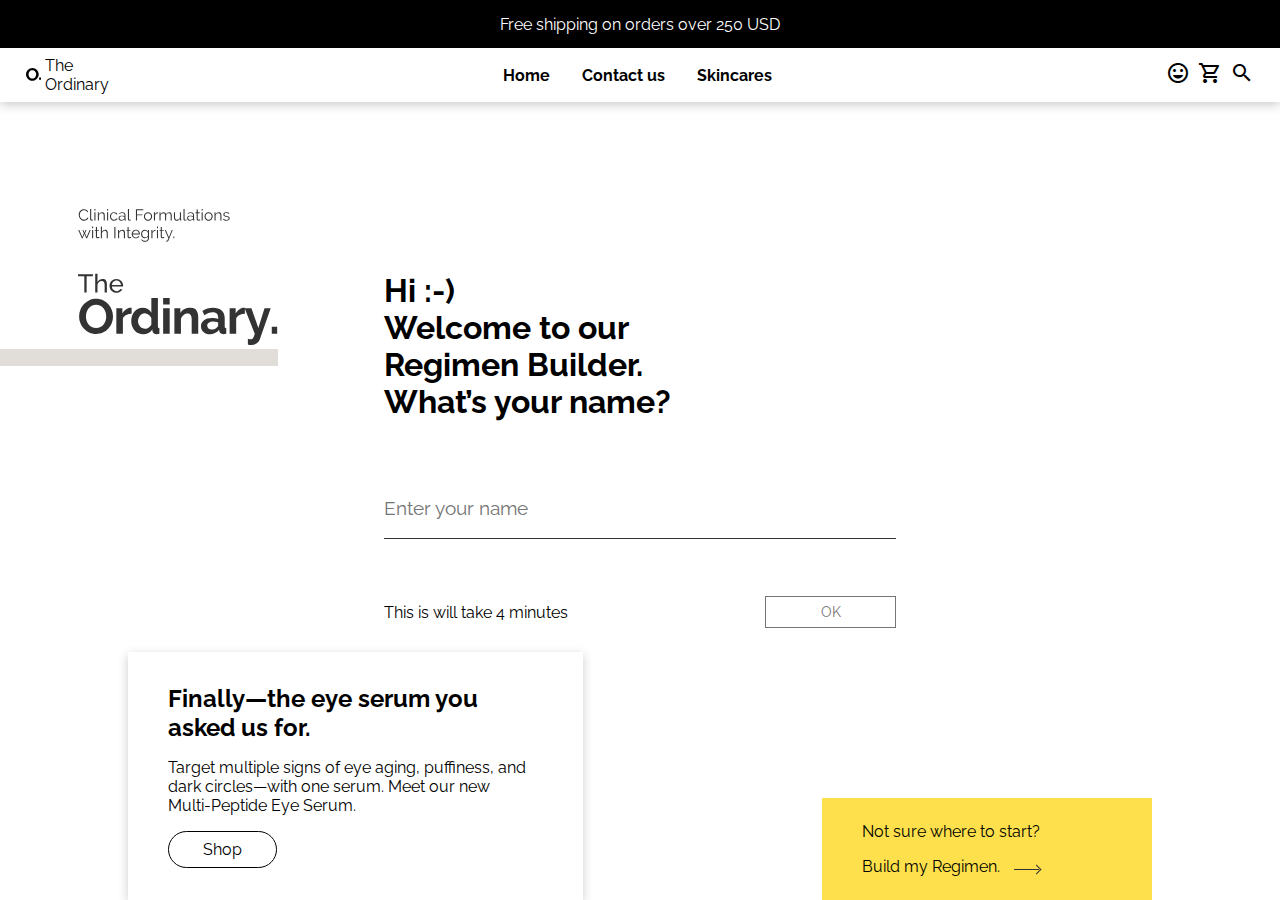
<file: contact.html>
<!DOCTYPE html><html lang="en"><head><meta charset="utf-8"><meta http-equiv="X-UA-Compatible" content="IE=edge"><meta name="viewport" content="width=device-width, initial-scale=1.0"><title>The Ordinary</title><link rel="stylesheet" href="/index.097a5142.css"><link rel="stylesheet" href="/index.38a36f72.css"><link href="https://fonts.googleapis.com/css?family=Material+Icons|Material+Icons+Outlined|Material+Icons+Two+Tone|Material+Icons+Round|Material+Icons+Sharp|Material+Icons+Filled" rel="stylesheet"><script src="/index.151a4e01.js"></script><script src="/index.a7a7847f.js" defer></script><link rel="stylesheet" href="/index.36c071d6.css"></head><body id="contact-page"> <div class="container"> <h1 class="mobile-zone"> Yikes! Mobile version is still under maintenance. Please view this on desktop for the meantime. </h1> <div class="hero-wrapper"> <header> <nav class="navbar"> <div class="navbar__top"> <div class="navbar__mid-carousel"> <div class="slides"> <div class="slide slide-1"> Free shipping on orders over 250 USD </div> <div class="slide slide-2">Carbon neutral shipping on all orders.</div> </div> </div> </div> <div class="navbar__bottom"> <div class="left-logo"> <div class="img"> <svg width="15" height="13" fill="none"><path d="M6.338 12.692c-.953 0-1.816-.18-2.592-.536A6.366 6.366 0 0 1 .46 8.693 6.234 6.234 0 0 1 0 6.345c0-.833.162-1.634.485-2.397A6.592 6.592 0 0 1 1.82 1.921 6.325 6.325 0 0 1 6.39 0c.94 0 1.799.184 2.572.555a6.423 6.423 0 0 1 1.989 1.454c.55.6.977 1.281 1.282 2.044.306.763.458 1.54.458 2.327 0 .835-.16 1.631-.475 2.39a6.433 6.433 0 0 1-1.319 2.009 6.36 6.36 0 0 1-2.015 1.393c-.783.348-1.629.52-2.545.52ZM2.565 6.345c0 .541.085 1.064.257 1.568.172.507.42.952.742 1.34.325.387.72.7 1.19.933.47.236 1.004.352 1.603.352.611 0 1.152-.119 1.622-.361.47-.24.868-.563 1.19-.962.323-.399.568-.85.733-1.349.165-.499.247-1.008.247-1.523 0-.542-.087-1.064-.264-1.569a4.308 4.308 0 0 0-.752-1.339 3.605 3.605 0 0 0-1.19-.926c-.47-.231-1-.343-1.584-.343-.61 0-1.154.12-1.629.361-.475.24-.873.558-1.19.952-.318.395-.558.84-.723 1.34a4.73 4.73 0 0 0-.252 1.526ZM13.105 11.861v-2.48H15v2.48h-1.895Z" fill="#000"/></svg> </div> <div class="logo-text"> <span>The<br>Ordinary</span> </div> </div> <div class="mid-navlinks"> <ul> <li><a href="/index.html">Home</a></li> <li><a href="/contact.html">Contact us</a></li> <li><a href="/skincares.html">Skincares</a></li> </ul> </div> <div class="right-icons"> <div class="smiley"> <span class="material-icons-outlined"> mood </span> </div> <div class="cart"> <span class="material-icons-outlined"> shopping_cart </span> </div> <div class="search"> <span class="material-icons-outlined"> search </span> </div> </div> </div> </nav> </header> <div class="main-hero wrapper"> <div class="side-logo-wrapper"> <div class="side-logo-wrapper__main-content"> <svg class="side-logo-wrapper__logo" width="200" height="136" fill="none"><path d="M14.948 67.338H8.634V83.57h-2.32V67.338H0v-2.062h14.944v2.062h.004ZM28.89 83.57h-2.267v-7.522c0-1.394-.243-2.425-.72-3.107-.483-.678-1.184-1.017-2.115-1.017-.444 0-.893.091-1.336.272a4.942 4.942 0 0 0-1.25.735c-.388.31-.731.678-1.032 1.108-.3.43-.53.902-.682 1.417v8.114H17.22V64.76h2.267v8.243c.534-.978 1.255-1.742 2.162-2.296a5.692 5.692 0 0 1 2.988-.825c.792 0 1.46.147 2.009.439.549.29.988.687 1.312 1.183.33.501.564 1.098.712 1.79.148.692.22 1.437.22 2.229v8.047ZM38.369 83.828c-1.012 0-1.938-.186-2.783-.554a6.48 6.48 0 0 1-2.166-1.508 6.852 6.852 0 0 1-1.404-2.229 7.288 7.288 0 0 1-.5-2.692c0-.945.166-1.837.5-2.677.334-.84.807-1.58 1.418-2.215a6.687 6.687 0 0 1 2.176-1.508c.84-.368 1.77-.554 2.783-.554 1.012 0 1.933.191 2.768.568a6.6 6.6 0 0 1 2.124 1.508 6.692 6.692 0 0 1 1.355 2.191c.315.83.478 1.694.478 2.587 0 .19-.005.363-.015.515a2.65 2.65 0 0 1-.038.363H33.906c.053.668.206 1.28.463 1.828a4.69 4.69 0 0 0 1.007 1.418c.41.396.879.706 1.404.926a4.181 4.181 0 0 0 1.66.334c.411 0 .817-.058 1.213-.167.396-.11.763-.263 1.107-.449.344-.19.644-.42.912-.697.267-.277.468-.582.606-.93l1.957.539c-.225.5-.53.954-.912 1.365-.386.41-.835.768-1.341 1.069-.506.3-1.07.54-1.69.706a6.86 6.86 0 0 1-1.923.263Zm4.615-7.885a4.871 4.871 0 0 0-.477-1.766 4.798 4.798 0 0 0-1.002-1.38 4.5 4.5 0 0 0-3.102-1.208c-.602.001-1.17.106-1.7.321a4.319 4.319 0 0 0-1.403.902c-.406.387-.73.845-.978 1.38a5.125 5.125 0 0 0-.454 1.751h9.116ZM18.027 125.036c-2.549 0-4.854-.496-6.925-1.493a17.003 17.003 0 0 1-5.336-3.967 18.011 18.011 0 0 1-3.451-5.656 17.977 17.977 0 0 1-1.227-6.51c0-2.315.435-4.534 1.298-6.658a18.455 18.455 0 0 1 3.575-5.632 17.01 17.01 0 0 1 5.408-3.89c2.09-.964 4.358-1.446 6.801-1.446 2.516 0 4.806.516 6.878 1.542 2.071 1.026 3.842 2.372 5.312 4.038a18.565 18.565 0 0 1 3.427 5.679 17.86 17.86 0 0 1 1.222 6.463c0 2.319-.425 4.529-1.274 6.634a17.957 17.957 0 0 1-3.528 5.579c-1.498 1.614-3.298 2.907-5.383 3.866-2.086.969-4.353 1.451-6.797 1.451ZM7.942 107.415c0 1.504.23 2.954.683 4.358a11.804 11.804 0 0 0 1.98 3.723 9.824 9.824 0 0 0 3.184 2.596c1.255.654 2.682.978 4.281.978 1.632 0 3.079-.334 4.334-1.002a9.893 9.893 0 0 0 3.183-2.668 11.84 11.84 0 0 0 1.957-3.747c.44-1.384.664-2.797.664-4.233a13.58 13.58 0 0 0-.712-4.358c-.477-1.403-1.145-2.644-2.009-3.718a9.615 9.615 0 0 0-3.183-2.572c-1.256-.64-2.668-.955-4.234-.955-1.632 0-3.083.334-4.358 1.002a9.654 9.654 0 0 0-3.183 2.644 11.821 11.821 0 0 0-1.933 3.719 14.065 14.065 0 0 0-.654 4.233ZM53.614 104.819c-1.99.033-3.771.415-5.337 1.15-1.565.735-2.691 1.838-3.374 3.303v15.516h-6.558V99.134h6.023v5.484c.454-.883.993-1.67 1.614-2.372a12.544 12.544 0 0 1 2.009-1.837 9.371 9.371 0 0 1 2.176-1.198c.736-.277 1.447-.416 2.134-.416h.806c.177 0 .349.015.516.048v5.976h-.01ZM65.412 125.285c-1.766 0-3.394-.344-4.897-1.027a11.447 11.447 0 0 1-3.866-2.839c-1.079-1.208-1.919-2.621-2.52-4.234-.606-1.613-.907-3.35-.907-5.212 0-1.861.286-3.589.86-5.188.567-1.599 1.36-3.002 2.371-4.21a10.98 10.98 0 0 1 3.623-2.84c1.403-.687 2.935-1.026 4.6-1.026 1.89 0 3.6.459 5.117 1.37 1.518.917 2.702 2.105 3.551 3.575v-14.59h6.558v28.197c0 .683.115 1.175.344 1.471.229.291.62.458 1.174.491v5.58c-1.14.229-2.071.343-2.792.343-1.174 0-2.138-.291-2.888-.883-.754-.587-1.174-1.355-1.274-2.3l-.148-1.614c-.95 1.633-2.229 2.864-3.847 3.695-1.608.821-3.298 1.241-5.06 1.241Zm1.713-5.585a6.11 6.11 0 0 0 1.91-.319 6.64 6.64 0 0 0 1.808-.907 7.86 7.86 0 0 0 1.494-1.37c.44-.52.773-1.093 1.003-1.713v-6.119a7.2 7.2 0 0 0-1.103-1.981 8.248 8.248 0 0 0-1.613-1.566 8.607 8.607 0 0 0-1.91-1.054 5.388 5.388 0 0 0-1.98-.392 5.94 5.94 0 0 0-2.716.635 6.458 6.458 0 0 0-2.128 1.737 8.347 8.347 0 0 0-1.37 2.52 8.88 8.88 0 0 0-.487 2.936c0 1.078.176 2.071.54 2.983.357.916.849 1.713 1.465 2.401a6.682 6.682 0 0 0 2.228 1.613c.86.401 1.814.596 2.86.596ZM85.138 95.569v-6.51h6.558v6.51h-6.558Zm0 29.224V99.139h6.558v25.654h-6.558ZM120.238 124.793h-6.558v-14.39c0-2.057-.358-3.556-1.079-4.506-.721-.945-1.713-1.417-2.988-1.417-.654 0-1.322.129-2.009.391a7.526 7.526 0 0 0-1.933 1.103 8.903 8.903 0 0 0-1.642 1.689 6.655 6.655 0 0 0-1.079 2.153v14.982h-6.558V99.144h5.924v4.749c.945-1.633 2.319-2.907 4.109-3.819 1.795-.911 3.818-1.37 6.071-1.37 1.599 0 2.902.292 3.914.884 1.012.591 1.794 1.355 2.348 2.3.558.945.94 2.024 1.15 3.231.215 1.208.32 2.434.32 3.671v16.003h.01ZM131.74 125.285a9.765 9.765 0 0 1-3.474-.611 8.303 8.303 0 0 1-2.793-1.714 7.947 7.947 0 0 1-1.837-2.572c-.439-.979-.664-2.057-.664-3.231 0-1.208.268-2.325.807-3.356a7.688 7.688 0 0 1 2.253-2.62c.964-.716 2.114-1.279 3.451-1.69 1.336-.405 2.806-.61 4.405-.61 1.141 0 2.258.095 3.355.291 1.093.195 2.062.472 2.912.83v-1.47c0-1.694-.482-3.002-1.442-3.918-.964-.912-2.391-1.37-4.286-1.37-1.37 0-2.711.243-4.014.735-1.307.491-2.644 1.207-4.014 2.157l-2.004-4.162c3.298-2.186 6.854-3.279 10.672-3.279 3.689 0 6.553.907 8.591 2.716 2.038 1.809 3.059 4.429 3.059 7.856v7.98c0 .683.12 1.174.363 1.47.248.292.644.459 1.198.492v5.579c-1.107.23-2.071.344-2.887.344-1.241 0-2.196-.277-2.864-.83-.668-.554-1.084-1.289-1.246-2.205l-.148-1.423c-1.145 1.504-2.529 2.644-4.162 3.427-1.623.792-3.369 1.184-5.231 1.184Zm1.862-4.802a8.562 8.562 0 0 0 3.159-.587c.998-.391 1.771-.911 2.325-1.565.72-.554 1.078-1.174 1.078-1.862v-2.935a16.517 16.517 0 0 0-2.544-.711 13.914 13.914 0 0 0-2.644-.267c-1.694 0-3.083.381-4.162 1.15-1.078.768-1.613 1.737-1.613 2.911 0 1.108.425 2.034 1.274 2.764.84.74 1.886 1.102 3.127 1.102ZM166.892 104.819c-1.99.033-3.77.415-5.336 1.15-1.565.735-2.692 1.838-3.374 3.303v15.516h-6.558V99.134h6.023v5.484c.454-.883.993-1.67 1.613-2.372a12.557 12.557 0 0 1 2.01-1.837 9.373 9.373 0 0 1 2.176-1.198c.735-.277 1.446-.416 2.134-.416h.806c.177 0 .349.015.516.048v5.976h-.01Z" fill="#333"/><path d="M169.875 129.786c.554.162 1.093.286 1.613.367.521.081.96.124 1.322.124.425 0 .817-.081 1.175-.243.358-.167.687-.449.978-.859.296-.411.587-.974.883-1.69.296-.721.606-1.613.931-2.692l-10.133-25.654h6.754l6.949 19.975 6.171-19.975h6.167l-10.768 30.742c-.62 1.795-1.68 3.265-3.183 4.405-1.499 1.141-3.361 1.714-5.58 1.714a10.154 10.154 0 0 1-3.279-.539v-5.675ZM193.768 124.793v-7.049h5.389v7.049h-5.389ZM.688 5.86c0-.677.12-1.35.357-2.018a5.64 5.64 0 0 1 1.037-1.798A5.36 5.36 0 0 1 3.762.752C4.424.418 5.18.255 6.024.255c1.002 0 1.86.228 2.572.681a4.147 4.147 0 0 1 1.578 1.776l-.87.54c-.181-.368-.4-.68-.66-.935a3.629 3.629 0 0 0-.83-.616 3.41 3.41 0 0 0-.92-.338 4.298 4.298 0 0 0-.936-.101c-.677 0-1.27.136-1.789.413a4.047 4.047 0 0 0-1.306 1.077c-.351.444-.62.94-.8 1.494a5.421 5.421 0 0 0-.268 1.688c0 .624.11 1.218.326 1.79a5.08 5.08 0 0 0 .887 1.511c.374.44.818.787 1.332 1.047.51.259 1.069.386 1.67.386.317 0 .643-.039.977-.118.334-.08.655-.207.967-.378.312-.176.598-.391.861-.65a3.38 3.38 0 0 0 .664-.941l.919.474c-.18.422-.435.796-.76 1.117-.33.32-.69.593-1.095.817-.4.22-.827.392-1.275.506a5.343 5.343 0 0 1-1.323.176c-.77 0-1.477-.167-2.123-.506A5.487 5.487 0 0 1 2.16 9.842 6.203 6.203 0 0 1 .688 5.86ZM12.126 0h1.077v9.693c0 .307.084.545.255.72.167.176.405.26.712.26.115 0 .255-.018.414-.048.158-.031.307-.075.444-.128l.188.87a3.663 3.663 0 0 1-.738.207c-.29.053-.54.08-.752.08-.496 0-.888-.141-1.173-.423-.286-.281-.427-.672-.427-1.178V0ZM16.386 1.582V0h1.077v1.582h-1.077Zm0 9.979V3.31h1.077v8.25h-1.077ZM26.773 11.561h-1.077V6.954c0-.98-.145-1.697-.435-2.136-.29-.44-.739-.664-1.336-.664-.317 0-.633.057-.95.176a3.153 3.153 0 0 0-.879.492c-.268.211-.51.462-.72.752-.212.29-.366.607-.458.94v5.047H19.84v-8.25h.98v1.867a3.872 3.872 0 0 1 1.45-1.455 3.974 3.974 0 0 1 2.054-.554c.452 0 .84.084 1.156.255.316.167.571.405.76.713.19.307.326.68.413 1.125.084.444.128.936.128 1.472v4.827h-.009ZM29.072 1.582V0h1.077v1.582h-1.077Zm0 9.979V3.31h1.077v8.25h-1.077ZM31.951 7.411c0-.58.102-1.13.3-1.648.202-.519.483-.967.848-1.354.365-.387.8-.69 1.305-.91a4.18 4.18 0 0 1 1.68-.334c.782 0 1.463.176 2.043.532.58.356 1.02.83 1.315 1.433l-1.046.334a2.514 2.514 0 0 0-.976-.989 2.753 2.753 0 0 0-1.385-.356c-.422 0-.818.083-1.178.255-.365.167-.681.4-.95.69-.268.29-.479.637-.632 1.037-.154.4-.23.84-.23 1.315 0 .466.08.9.238 1.314.158.413.374.77.65 1.068.273.3.594.541.96.712.364.172.75.26 1.164.26a3.027 3.027 0 0 0 1.503-.418c.22-.132.414-.281.572-.453.158-.167.268-.347.334-.54l1.06.316a2.75 2.75 0 0 1-.506.818c-.22.246-.484.466-.783.65a3.84 3.84 0 0 1-.998.427c-.364.1-.742.15-1.134.15a4.054 4.054 0 0 1-1.661-.34 4.01 4.01 0 0 1-1.315-.936c-.369-.4-.659-.852-.861-1.371a4.335 4.335 0 0 1-.317-1.662ZM43.293 11.72c-.392 0-.752-.067-1.086-.199a2.68 2.68 0 0 1-.87-.545 2.565 2.565 0 0 1-.58-.817 2.484 2.484 0 0 1-.207-1.007c0-.36.083-.69.255-.998.167-.307.404-.571.712-.791.307-.22.672-.396 1.094-.514.422-.123.888-.18 1.394-.18.422 0 .848.035 1.283.11.431.074.818.18 1.156.316v-.743c0-.73-.206-1.306-.62-1.736-.413-.427-.98-.642-1.71-.642a3.56 3.56 0 0 0-1.296.255 6.153 6.153 0 0 0-1.345.73l-.378-.713c1.068-.716 2.1-1.077 3.103-1.077 1.033 0 1.846.29 2.44.87.589.581.888 1.385.888 2.41v3.723c0 .294.132.444.395.444v.95a2.7 2.7 0 0 1-.413.048c-.272 0-.488-.07-.642-.207-.153-.136-.237-.325-.246-.571l-.03-.65a3.712 3.712 0 0 1-1.434 1.138 4.417 4.417 0 0 1-1.863.395Zm.255-.823c.558 0 1.072-.105 1.542-.316.47-.211.827-.493 1.069-.84.096-.097.167-.198.215-.308a.772.772 0 0 0 .07-.307V7.78a6.772 6.772 0 0 0-1.116-.317 6.184 6.184 0 0 0-1.178-.11c-.76 0-1.376.158-1.855.475-.475.316-.712.734-.712 1.253 0 .255.048.492.15.712.1.22.236.413.412.58.176.163.383.295.624.387.247.088.502.136.779.136ZM49.9 0h1.076v9.693c0 .307.084.545.255.72.167.176.405.26.712.26.115 0 .255-.018.414-.048a2.62 2.62 0 0 0 .444-.128l.188.87a3.663 3.663 0 0 1-.738.207c-.29.053-.54.08-.752.08-.496 0-.888-.141-1.173-.423-.286-.281-.427-.672-.427-1.178V0ZM57.926 11.56V.317h7.38v.98h-6.272V5.43h5.288v.918h-5.288v5.214h-1.108ZM70.014 11.72a3.962 3.962 0 0 1-1.648-.34 4.076 4.076 0 0 1-1.292-.927 4.22 4.22 0 0 1-.849-1.362 4.436 4.436 0 0 1-.298-1.631c0-.58.1-1.13.307-1.649.207-.518.493-.971.857-1.362a4.17 4.17 0 0 1 1.293-.937 3.795 3.795 0 0 1 1.63-.347 3.85 3.85 0 0 1 1.64.347c.501.233.937.545 1.297.937.365.39.65.844.857 1.362.207.519.308 1.068.308 1.649 0 .571-.101 1.112-.3 1.63a4.219 4.219 0 0 1-.847 1.363 4.044 4.044 0 0 1-1.297.928 4.033 4.033 0 0 1-1.657.338Zm-2.993-4.243c0 .466.08.897.237 1.293.159.395.374.743.642 1.046.268.299.585.536.95.703a2.764 2.764 0 0 0 2.33-.004c.364-.172.685-.413.958-.712.272-.3.492-.65.65-1.055.159-.4.238-.835.238-1.297 0-.453-.08-.884-.238-1.292a3.277 3.277 0 0 0-.65-1.06 3.048 3.048 0 0 0-.959-.712 2.702 2.702 0 0 0-1.165-.26 2.65 2.65 0 0 0-1.156.26c-.36.176-.677.413-.949.721a3.55 3.55 0 0 0-.65 1.068 3.51 3.51 0 0 0-.238 1.301ZM80.037 4.26c-.73.022-1.363.22-1.899.602a3.034 3.034 0 0 0-1.139 1.57v5.129h-1.076v-8.25h1.015v1.977c.308-.633.716-1.13 1.235-1.49.519-.36 1.073-.54 1.662-.54.083 0 .154.004.206.017v.985h-.004ZM93.752 11.561h-1.077V6.954c0-.962-.154-1.666-.457-2.123-.308-.453-.76-.681-1.363-.681-.316 0-.615.057-.897.176-.281.114-.54.28-.778.492a3.267 3.267 0 0 0-.624.752 3.67 3.67 0 0 0-.413.958v5.033h-1.077V6.954c0-.98-.15-1.697-.444-2.136-.295-.444-.752-.664-1.363-.664a2.41 2.41 0 0 0-1.661.65c-.484.431-.836 1.003-1.047 1.71v5.047h-1.076v-8.25h.98v1.867c.338-.633.782-1.125 1.332-1.481a3.312 3.312 0 0 1 1.82-.532c.694 0 1.252.193 1.67.585.418.39.672.9.77 1.538.768-1.415 1.832-2.123 3.182-2.123.466 0 .857.084 1.178.255.32.171.58.409.778.72.193.313.338.687.426 1.126.088.44.136.928.136 1.464v4.831h.005ZM98.618 11.72c-.897 0-1.565-.3-2.004-.898-.44-.597-.66-1.485-.66-2.668V3.31h1.077v4.655c0 1.868.638 2.805 1.917 2.805.316 0 .628-.053.936-.159.308-.105.589-.259.848-.457.26-.202.493-.44.699-.712.207-.272.374-.584.497-.936V3.31h1.077v6.857c0 .295.128.444.378.444v.95c-.127.022-.228.03-.308.03h-.167a.866.866 0 0 1-.619-.267c-.159-.167-.238-.396-.238-.682v-.95a3.823 3.823 0 0 1-1.464 1.495 3.872 3.872 0 0 1-1.969.532ZM105.489 0h1.077v9.693c0 .307.083.545.255.72.167.176.404.26.712.26.114 0 .255-.018.413-.048.158-.031.308-.075.444-.128l.189.87a3.668 3.668 0 0 1-.739.207c-.29.053-.54.08-.751.08-.497 0-.888-.141-1.174-.423-.286-.281-.426-.672-.426-1.178V0ZM111.823 11.72c-.391 0-.752-.067-1.086-.199a2.678 2.678 0 0 1-.87-.545 2.473 2.473 0 0 1-.787-1.824c0-.36.083-.69.255-.998.167-.307.404-.571.712-.791.308-.22.673-.396 1.095-.514.422-.123.887-.18 1.393-.18.422 0 .848.035 1.284.11.43.074.817.18 1.156.316v-.743c0-.73-.207-1.306-.62-1.736-.413-.427-.98-.642-1.71-.642-.422 0-.857.083-1.297.255a6.157 6.157 0 0 0-1.345.73l-.378-.713c1.068-.716 2.101-1.077 3.103-1.077 1.033 0 1.847.29 2.44.87.589.581.888 1.385.888 2.41v3.723c0 .294.132.444.396.444v.95c-.181.03-.317.048-.414.048-.272 0-.487-.07-.641-.207-.154-.136-.238-.325-.247-.571l-.03-.65a3.71 3.71 0 0 1-1.433 1.138 4.418 4.418 0 0 1-1.864.395Zm.255-.823a3.73 3.73 0 0 0 1.543-.316c.47-.211.826-.493 1.068-.84a.992.992 0 0 0 .215-.308.764.764 0 0 0 .071-.307V7.78a6.79 6.79 0 0 0-1.117-.317 6.185 6.185 0 0 0-1.178-.11c-.76 0-1.376.158-1.855.475-.475.316-.712.734-.712 1.253 0 .255.048.492.149.712.101.22.238.413.414.58.175.163.382.295.624.387.246.088.505.136.778.136ZM122.276 11.165a5.1 5.1 0 0 1-1.239.427 2.988 2.988 0 0 1-.633.061c-.233 0-.453-.03-.664-.097a1.593 1.593 0 0 1-.554-.294 1.4 1.4 0 0 1-.378-.501 1.578 1.578 0 0 1-.141-.695V4.167h-1.138V3.31h1.138V.523h1.077V3.31h1.899v.857h-1.899v5.605c.022.307.128.532.326.672.193.14.422.216.672.216.308 0 .576-.049.809-.15a3.51 3.51 0 0 0 .444-.215l.281.87ZM123.626 1.582V0h1.077v1.582h-1.077Zm0 9.979V3.31h1.077v8.25h-1.077ZM130.593 11.72a3.958 3.958 0 0 1-1.648-.34 4.076 4.076 0 0 1-1.293-.927 4.213 4.213 0 0 1-.848-1.362 4.44 4.44 0 0 1-.299-1.631 4.404 4.404 0 0 1 1.165-3.011 4.166 4.166 0 0 1 1.292-.937 3.797 3.797 0 0 1 1.631-.347 3.85 3.85 0 0 1 1.64.347c.501.233.932.545 1.296.937.365.39.651.844.858 1.362.206.519.307 1.068.307 1.649 0 .571-.101 1.112-.299 1.63a4.213 4.213 0 0 1-.848 1.363 4.022 4.022 0 0 1-1.301.928 3.998 3.998 0 0 1-1.653.338Zm-2.994-4.243a3.453 3.453 0 0 0 .88 2.339c.268.299.584.536.949.703a2.766 2.766 0 0 0 2.33-.004c.365-.176.681-.413.958-.712.273-.3.492-.65.651-1.055.158-.4.237-.835.237-1.297 0-.453-.079-.884-.237-1.292a3.337 3.337 0 0 0-.651-1.06 3.04 3.04 0 0 0-.958-.712 2.642 2.642 0 0 0-1.165-.26c-.413 0-.796.089-1.156.26a3.025 3.025 0 0 0-.95.721 3.557 3.557 0 0 0-.65 1.068c-.158.4-.238.835-.238 1.301ZM143.438 11.561h-1.077V6.954c0-.98-.145-1.697-.436-2.136-.29-.444-.738-.664-1.336-.664-.316 0-.633.057-.949.176a3.163 3.163 0 0 0-.88.492 3.783 3.783 0 0 0-.72.752c-.211.29-.365.607-.458.94v5.047h-1.077v-8.25h.981v1.867a3.871 3.871 0 0 1 1.45-1.455 3.975 3.975 0 0 1 2.053-.554c.453 0 .84.084 1.156.255.317.172.572.405.761.713.189.307.325.68.413 1.125.083.444.127.936.127 1.472v4.827h-.008ZM148.475 11.72c-.646 0-1.27-.106-1.886-.317a4.554 4.554 0 0 1-1.582-.919l.492-.73c.466.378.937.664 1.416.857.479.19.993.286 1.543.286.663 0 1.195-.136 1.591-.404.396-.268.593-.65.593-1.147 0-.233-.052-.427-.158-.576a1.37 1.37 0 0 0-.466-.405 3.684 3.684 0 0 0-.778-.307c-.312-.088-.673-.18-1.086-.277a15.883 15.883 0 0 1-1.235-.348 3.587 3.587 0 0 1-.861-.395 1.42 1.42 0 0 1-.506-.545c-.11-.216-.167-.488-.167-.818 0-.413.083-.778.246-1.095.163-.316.387-.575.664-.782.281-.207.606-.36.98-.466a4.394 4.394 0 0 1 1.196-.158c.633 0 1.209.1 1.727.308.519.206.932.479 1.253.817l-.523.633a2.903 2.903 0 0 0-1.116-.712 4.022 4.022 0 0 0-1.372-.237c-.286 0-.549.03-.791.088-.242.057-.457.149-.642.277a1.344 1.344 0 0 0-.593 1.173c0 .22.035.4.109.54a.953.953 0 0 0 .365.357c.167.101.383.189.642.268.259.08.572.163.941.246.527.128.993.255 1.393.378.4.128.734.273 1.007.444.268.167.47.374.611.616.136.241.207.54.207.888 0 .76-.291 1.362-.871 1.806-.58.444-1.363.655-2.343.655ZM11.603 20.906h1.06l-3.548 8.251h-.888l-1.776-4.211-1.758 4.211h-.888l-3.547-8.25h1.046l3.011 7.142 1.57-3.771-1.412-3.359h.901l1.077 2.69 1.077-2.69h.92l-1.412 3.359 1.57 3.771 2.997-7.143ZM14.087 19.183v-1.582h1.077v1.582h-1.077Zm0 9.979v-8.256h1.077v8.251h-1.077v.005ZM21.503 28.766a5.179 5.179 0 0 1-.7.286 4.36 4.36 0 0 1-.54.14 2.971 2.971 0 0 1-.633.062c-.233 0-.453-.03-.664-.097a1.597 1.597 0 0 1-.554-.294 1.4 1.4 0 0 1-.378-.501 1.582 1.582 0 0 1-.14-.695v-5.903h-1.139v-.857h1.139V18.12h1.077v2.787h1.899v.857h-1.9v5.604c.023.308.128.532.326.673.193.14.422.215.672.215.308 0 .576-.048.81-.15.232-.1.377-.17.443-.215l.282.875ZM29.784 29.162h-1.077v-4.611c0-.94-.162-1.64-.483-2.106-.321-.466-.796-.699-1.416-.699-.307 0-.61.062-.91.18a3.46 3.46 0 0 0-.848.497 3.474 3.474 0 0 0-.69.743 3.25 3.25 0 0 0-.435.936v5.051h-1.077v-11.56h1.077v5.177a3.732 3.732 0 0 1 1.362-1.472c.58-.36 1.21-.54 1.886-.54.475 0 .875.087 1.205.259.325.175.597.417.808.73.211.311.365.685.458 1.125.096.44.14.923.14 1.45v4.84ZM36.343 29.161V17.913h1.107v11.244h-1.107v.004ZM46.985 29.162h-1.077v-4.611c0-.98-.145-1.697-.435-2.136-.29-.44-.739-.664-1.336-.664-.317 0-.633.057-.95.176a3.153 3.153 0 0 0-.879.492c-.268.21-.51.462-.721.752-.211.29-.365.606-.457.94v5.051h-1.077v-8.255h.98v1.868a3.871 3.871 0 0 1 1.45-1.455 3.973 3.973 0 0 1 2.054-.554c.452 0 .84.084 1.156.255.316.167.571.404.76.712.19.308.325.681.413 1.125.084.444.128.937.128 1.473v4.831h-.009ZM53.161 28.766a5.142 5.142 0 0 1-.699.286 4.35 4.35 0 0 1-.54.14 2.971 2.971 0 0 1-.633.062c-.233 0-.453-.03-.664-.097a1.598 1.598 0 0 1-.554-.294 1.401 1.401 0 0 1-.378-.501 1.582 1.582 0 0 1-.14-.695v-5.903h-1.14v-.857h1.14V18.12h1.076v2.787h1.9v.857h-1.9v5.604c.022.308.128.532.325.673.194.14.422.215.673.215.308 0 .576-.048.809-.15.233-.1.378-.17.444-.215l.281.875ZM57.865 29.32a4.033 4.033 0 0 1-1.658-.339 4.022 4.022 0 0 1-1.305-.936c-.37-.4-.66-.853-.862-1.371a4.448 4.448 0 0 1-.307-1.662c0-.58.1-1.125.307-1.64a4.19 4.19 0 0 1 .858-1.345c.364-.387.8-.69 1.305-.919a3.951 3.951 0 0 1 1.648-.338c.603 0 1.152.114 1.658.338.5.23.932.537 1.292.928a4.338 4.338 0 0 1 1.139 2.958v.255c0 .084-.005.141-.018.176h-7.064a3.5 3.5 0 0 0 .308 1.227c.176.373.4.698.672.976.273.272.59.487.94.641.352.154.73.229 1.135.229.264 0 .528-.035.791-.11.264-.075.506-.176.73-.299a2.8 2.8 0 0 0 .602-.466c.18-.185.317-.387.413-.611l.937.255a2.708 2.708 0 0 1-.541.83 3.805 3.805 0 0 1-1.824 1.078 4.76 4.76 0 0 1-1.156.145Zm3.041-4.721a3.379 3.379 0 0 0-.307-1.213 3.33 3.33 0 0 0-.664-.941 2.952 2.952 0 0 0-.936-.62c-.356-.15-.73-.22-1.134-.22a2.923 2.923 0 0 0-2.08.84 3.04 3.04 0 0 0-.65.95c-.163.369-.26.769-.295 1.204h6.066ZM66.907 29.272c-.572 0-1.09-.119-1.56-.356a3.99 3.99 0 0 1-1.218-.94 4.317 4.317 0 0 1-.8-1.346 4.448 4.448 0 0 1-.286-1.57c0-.57.092-1.116.277-1.639.184-.523.444-.98.782-1.371a3.843 3.843 0 0 1 1.213-.937c.47-.233.99-.347 1.561-.347.708 0 1.319.176 1.837.532.52.356.963.8 1.332 1.336v-1.727h.968v8.282c0 .57-.11 1.072-.326 1.512a3.2 3.2 0 0 1-.87 1.099 3.67 3.67 0 0 1-1.284.663c-.492.15-1.01.22-1.56.22-.95 0-1.715-.167-2.295-.505a4.064 4.064 0 0 1-1.41-1.363l.663-.523c.325.527.76.914 1.297 1.165.536.25 1.12.373 1.74.373.4 0 .783-.057 1.139-.167.36-.11.672-.272.94-.492.269-.215.484-.492.642-.822.159-.334.238-.721.238-1.165v-1.622a3.48 3.48 0 0 1-1.297 1.253 3.5 3.5 0 0 1-1.723.457Zm.303-.906c.317 0 .629-.057.936-.175a3.07 3.07 0 0 0 .831-.466c.246-.194.457-.414.624-.66.168-.242.282-.492.335-.743v-2.55a3.08 3.08 0 0 0-.475-.821 3.289 3.289 0 0 0-1.5-1.077 2.562 2.562 0 0 0-.878-.158c-.466 0-.88.096-1.244.294a2.965 2.965 0 0 0-.928.77 3.3 3.3 0 0 0-.576 1.076c-.132.4-.198.81-.198 1.218a3.41 3.41 0 0 0 .897 2.321c.281.299.607.54.976.712.37.172.765.26 1.2.26ZM77.505 21.86c-.73.022-1.363.22-1.899.602a3.034 3.034 0 0 0-1.138 1.57v5.13H73.39v-8.256h1.016v1.978c.308-.633.716-1.13 1.235-1.49.519-.36 1.073-.54 1.662-.54.083 0 .154.004.206.017v.99h-.004ZM78.947 19.183v-1.582h1.077v1.582h-1.077Zm0 9.979v-8.256h1.077v8.251h-1.077v.005ZM86.358 28.766a5.142 5.142 0 0 1-.699.286 4.35 4.35 0 0 1-.54.14 2.971 2.971 0 0 1-.633.062c-.234 0-.453-.03-.664-.097a1.598 1.598 0 0 1-.554-.294 1.401 1.401 0 0 1-.378-.501 1.582 1.582 0 0 1-.14-.695v-5.903h-1.14v-.857h1.14V18.12h1.076v2.787h1.9v.857h-1.9v5.604c.022.308.128.532.325.673.194.14.422.215.673.215.308 0 .576-.048.809-.15.233-.1.378-.17.444-.215l.281.875ZM88.178 31.694c.084.008.167.017.246.021.08.005.154.01.229.01.189 0 .338-.027.453-.08.11-.053.22-.167.325-.347.105-.18.224-.44.356-.778.132-.339.32-.791.563-1.363l-3.596-8.25h1.108l3.055 7.252 2.835-7.253h1.029L90.502 31.55a1.925 1.925 0 0 1-.576.8c-.268.228-.637.338-1.098.338-.106 0-.207-.004-.3-.009a3.11 3.11 0 0 1-.347-.04v-.944h-.004ZM95.37 29.162V27.61h.936v1.552h-.936Z" fill="#333"/></svg> </div> </div> <div class="side-finally-wrapper"> <div class="side-finally-wrapper__main-content"> <div class="side-finally-wrapper__header"> <h2 class="side-finally-wrapper__big"> Finally—the eye serum you asked us for. </h2> </div> <div class="side-finally-wrapper__small"> <p> Target multiple signs of eye aging, puffiness, and dark circles—with one serum. Meet our new<br>Multi-Peptide Eye Serum. </p> </div> <div class="side-finally-wrapper__ctaLink"> <a href="/contact.html" class="btn-rounded-primary">Shop</a> </div> </div> </div> <div class="regimen-wrapper"> <div class="regimen-wrapper__main-content"> <div class="regimen-wrapper__top">Not sure where to start?</div> <div class="regimen-wrapper__ctaLink"> <a href="/contact.html" class="regimen-wrapper__arrow-link"> Build my Regimen. </a> </div> </div> </div> <div class="regimen-builder-wrapper"> <div class="regimen-builder-wrapper__header"> <h2> Hi :-) <br> Welcome to our Regimen Builder. What’s your name? </h2> </div> <div class="regimen-builder-wrapper__form-wrapper"> <input type="text" class="regimen-builder-wrapper__inputName" placeholder="Enter your name"> <div class="regimen-builder-wrapper__form-footer"> <p>This is will take 4 minutes</p> <button class="regimen-builder-wrapper__submit">OK</button> </div> </div> </div> </div> </div> </div> <script type="module" src="/index.629aefbb.js"></script> </body></html>
</file>
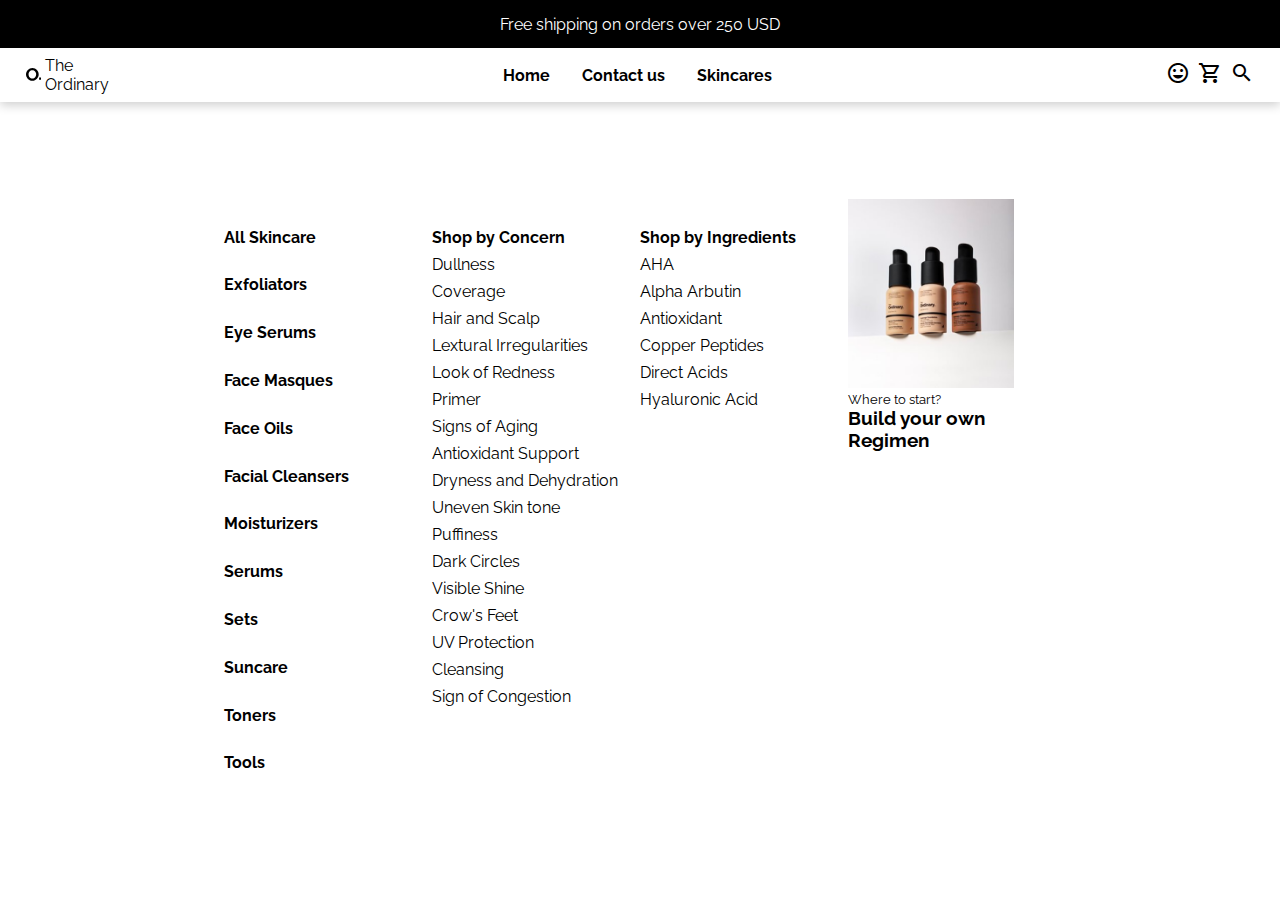
<file: skincares.html>
<!DOCTYPE html><html lang="en"><head><meta charset="utf-8"><meta http-equiv="X-UA-Compatible" content="IE=edge"><meta name="viewport" content="width=device-width, initial-scale=1.0"><title>The Ordinary</title><link rel="stylesheet" href="/index.097a5142.css"><link rel="stylesheet" href="/index.38a36f72.css"><link href="https://fonts.googleapis.com/css?family=Material+Icons|Material+Icons+Outlined|Material+Icons+Two+Tone|Material+Icons+Round|Material+Icons+Sharp|Material+Icons+Filled" rel="stylesheet"><script src="/skincares.1d71ddd2.js" defer></script><script src="/index.151a4e01.js"></script><script src="/index.a7a7847f.js" defer></script><link rel="stylesheet" href="/index.36c071d6.css"></head><body id="skincare-page"> <div class="container"> <h1 class="mobile-zone"> Yikes! Mobile version is still under maintenance. Please view this on desktop for the meantime. </h1> <div class="hero-wrapper"> <header> <nav class="navbar"> <div class="navbar__top"> <div class="navbar__mid-carousel"> <div class="slides"> <div class="slide slide-1"> Free shipping on orders over 250 USD </div> <div class="slide slide-2">Carbon neutral shipping on all orders.</div> </div> </div> </div> <div class="navbar__bottom"> <div class="left-logo"> <div class="img"> <svg width="15" height="13" fill="none"><path d="M6.338 12.692c-.953 0-1.816-.18-2.592-.536A6.366 6.366 0 0 1 .46 8.693 6.234 6.234 0 0 1 0 6.345c0-.833.162-1.634.485-2.397A6.592 6.592 0 0 1 1.82 1.921 6.325 6.325 0 0 1 6.39 0c.94 0 1.799.184 2.572.555a6.423 6.423 0 0 1 1.989 1.454c.55.6.977 1.281 1.282 2.044.306.763.458 1.54.458 2.327 0 .835-.16 1.631-.475 2.39a6.433 6.433 0 0 1-1.319 2.009 6.36 6.36 0 0 1-2.015 1.393c-.783.348-1.629.52-2.545.52ZM2.565 6.345c0 .541.085 1.064.257 1.568.172.507.42.952.742 1.34.325.387.72.7 1.19.933.47.236 1.004.352 1.603.352.611 0 1.152-.119 1.622-.361.47-.24.868-.563 1.19-.962.323-.399.568-.85.733-1.349.165-.499.247-1.008.247-1.523 0-.542-.087-1.064-.264-1.569a4.308 4.308 0 0 0-.752-1.339 3.605 3.605 0 0 0-1.19-.926c-.47-.231-1-.343-1.584-.343-.61 0-1.154.12-1.629.361-.475.24-.873.558-1.19.952-.318.395-.558.84-.723 1.34a4.73 4.73 0 0 0-.252 1.526ZM13.105 11.861v-2.48H15v2.48h-1.895Z" fill="#000"/></svg> </div> <div class="logo-text"> <span>The<br>Ordinary</span> </div> </div> <div class="mid-navlinks"> <ul> <li><a href="/index.html">Home</a></li> <li><a href="/contact.html">Contact us</a></li> <li><a href="/skincares.html">Skincares</a></li> </ul> </div> <div class="right-icons"> <div class="smiley"> <span class="material-icons-outlined"> mood </span> </div> <div class="cart"> <span class="material-icons-outlined"> shopping_cart </span> </div> <div class="search"> <span class="material-icons-outlined"> search </span> </div> </div> </div> </nav> </header> <div id="skincare-hero-wrapper" class="main-hero wrapper"> <div class="skincares-flex-container"> <div class="flex-item flex-item-texts skincares-flex-container__flex-item-1"> <p class="bold-text skincares-flex-container__bold">All Skincare</p> <p class="bold-text skincares-flex-container__bold">Exfoliators</p> <p class="bold-text skincares-flex-container__bold">Eye Serums</p> <p class="bold-text skincares-flex-container__bold">Face Masques</p> <p class="bold-text skincares-flex-container__bold">Face Oils</p> <p class="bold-text skincares-flex-container__bold">Facial Cleansers</p> <p class="bold-text skincares-flex-container__bold">Moisturizers</p> <p class="bold-text skincares-flex-container__bold">Serums</p> <p class="bold-text skincares-flex-container__bold">Sets</p> <p class="bold-text skincares-flex-container__bold">Suncare</p> <p class="bold-text skincares-flex-container__bold">Toners</p> <p class="bold-text skincares-flex-container__bold">Tools</p> </div> <div class="flex-item flex-item-texts skincares-flex-container__flex-item-2"> <p class="bold-text skincares-flex-container__bold">Shop by Concern</p> <p class="skincares-flex-container__thin thin-text">Dullness</p> <p class="skincares-flex-container__thin thin-text">Coverage</p> <p class="skincares-flex-container__thin thin-text">Hair and Scalp</p> <p class="skincares-flex-container__thin thin-text">Lextural Irregularities</p> <p class="skincares-flex-container__thin thin-text">Look of Redness</p> <p class="skincares-flex-container__thin thin-text">Primer</p> <p class="skincares-flex-container__thin thin-text">Signs of Aging</p> <p class="skincares-flex-container__thin thin-text">Antioxidant Support</p> <p class="skincares-flex-container__thin thin-text">Dryness and Dehydration</p> <p class="skincares-flex-container__thin thin-text">Uneven Skin tone</p> <p class="skincares-flex-container__thin thin-text">Puffiness</p> <p class="skincares-flex-container__thin thin-text">Dark Circles</p> <p class="skincares-flex-container__thin thin-text">Visible Shine</p> <p class="skincares-flex-container__thin thin-text">Crow's Feet</p> <p class="skincares-flex-container__thin thin-text">UV Protection</p> <p class="skincares-flex-container__thin thin-text">Cleansing</p> <p class="skincares-flex-container__thin thin-text">Sign of Congestion</p> </div> <div class="flex-item flex-item-texts skincares-flex-container__flex-item-3"> <p class="bold-text skincares-flex-container__bold">Shop by Ingredients</p> <p class="skincares-flex-container__thin thin-text">AHA</p> <p class="skincares-flex-container__thin thin-text">Alpha Arbutin</p> <p class="skincares-flex-container__thin thin-text">Antioxidant</p> <p class="skincares-flex-container__thin thin-text">Copper Peptides</p> <p class="skincares-flex-container__thin thin-text">Direct Acids</p> <p class="skincares-flex-container__thin thin-text">Hyaluronic Acid</p> </div> <div class="flex-item flex-item-img skincares-flex-container__flex-item-4"> <div class="img-wrapper skincares-flex-container__img-wrapper"> <img src="/flex-img.6350f6d3.jpg" class="img"> </div> <div class="skincares-flex-container__text-contents"> <p class="title-small">Where to start?</p> <p></p><div class="bold-text desc-big">Build your own<br>Regimen</div><p></p> </div> </div> </div>    </div> </div> </div> <script src="https://cdnjs.cloudflare.com/ajax/libs/gsap/3.11.4/gsap.min.js"></script> <script type="module" src="/index.629aefbb.js"></script> </body></html>
</file>
<file: index.38a36f72.css>
@import "https://fonts.googleapis.com/css2?family=Poppins:wght@300;400;500;700;800&family=Raleway:wght@400;500;600;700&display=swap";.navbar{width:100%;z-index:2;position:fixed;top:0;left:0;box-shadow:0 3px 10px #0003}.navbar__top{width:100%;height:3rem;background-color:#000;place-items:center;display:grid}.navbar__mid-carousel{height:75%;width:50%;color:#fff;margin-inline:auto;overflow:hidden}.navbar__mid-carousel>.slides{width:100%;height:100%}.navbar__mid-carousel>.slides>.slide{min-width:100%;min-height:100%;place-content:center;animation:3s ease-out infinite alternate animateCarousel;display:grid}.navbar__bottom{width:100%;background-color:#fff;justify-content:space-between;align-items:center;padding:.5rem 2vw;display:flex}.navbar__bottom .left-logo{align-items:center;gap:.3rem;display:flex}.navbar__bottom .left-logo .svg{width:15px;height:13px;object-fit:cover;display:block}.navbar__bottom .left-logo .logo-text>span{display:block}.navbar__bottom .mid-navlinks{height:100%}.navbar__bottom .mid-navlinks ul{justify-content:center;align-items:center;gap:1rem;list-style-type:none;display:flex}.navbar__bottom .mid-navlinks ul>li{display:block}.navbar__bottom .mid-navlinks ul>li>a{color:#000;padding:.5em;font-weight:700;text-decoration:none;display:block}.navbar__bottom .right-icons{align-items:center;gap:.5rem;display:flex}.navbar__bottom .right-icons>*{height:28px}:is(.smiley,.cart,.search)>span{width:100%;height:100%;display:block}@keyframes animateCarousel{0%{transform:translateY(0%)}to{transform:translateY(-100%)}}.hero-wrapper:not(#contact-page .hero-wrapper):not(#skincare-page .hero-wrapper){width:100%;background-image:url(hero-bg-2.9c1dd9f9.jpg);background-position:50%;background-repeat:no-repeat;background-size:cover}#contact-page .hero-wrapper{width:100%}#skincare-page .hero-wrapper{width:100%;height:calc(100vmin - var(--hero-height));position:relative}#skincare-hero-wrapper{height:100%;width:85%}#skincare-page .hero-wrapper{place-items:center;display:grid}.wrapper{width:100%;padding:0 var(--padding);position:relative}.main-hero{height:100vmin;position:relative}.side-logo-wrapper{border-bottom:1.0625rem solid #e1ded9;padding-left:4.875rem;position:absolute;top:13.063rem;left:0}.side-finally-wrapper{z-index:1;max-width:455px;background-color:#fff;position:absolute;bottom:0}.side-finally-wrapper__main-content{max-width:100%;padding:32px 40px}.side-finally-wrapper__main-content>*+*{margin-top:1rem}.side-finally-wrapper__ctaLink>a{width:-moz-fit-content;width:-moz-fit-content;width:fit-content;color:#000;border:1px solid #000;border-radius:50px;padding:.5em 34px;text-decoration:none;transition:background-color .3s,border .3s;display:block}.side-finally-wrapper__ctaLink>a:hover{background-color:#fde04b;border:1px solid #fde04b}.regimen-wrapper{z-index:1;bottom:0;right:calc(0vw + var(--padding));width:330px;background-color:#fde04b;position:absolute}.regimen-wrapper__main-content{padding:24px 40px}.regimen-wrapper__top{margin-bottom:16px}.regimen-wrapper__ctaLink>a{width:-moz-fit-content;width:-moz-fit-content;width:fit-content;color:#000;padding-right:40px;display:block;position:relative}.regimen-wrapper__ctaLink>a:before{content:"";width:25px;height:5px;border-bottom:1px solid #333;display:inline-block;position:absolute;top:8px;right:1px}.regimen-wrapper__ctaLink>a:after{content:"";width:7px;height:7px;border-top:1px solid #333;border-bottom:0;border-left:0;border-right:1px solid #333;display:inline-block;position:absolute;top:9px;right:0;transform:rotate(45deg)}.regimen-builder-wrapper{width:min(50%,37rem);font-size:1rem}.regimen-builder-wrapper__header{width:70%}.regimen-builder-wrapper__header h2{font-size:2em}.regimen-builder-wrapper__inputName{width:100%;border:none;outline:none;margin:3em 0;padding:1em 0;font-size:1.2em;border-bottom:1px solid #333!important}.regimen-builder-wrapper__submit{color:#757575;border-color:1px solid #aaa;cursor:pointer;background:#fff;border:1px solid #757575;outline:none;margin-left:auto;padding:.5em 4em;font-size:.85em;text-decoration:none;display:block}.regimen-builder-wrapper__form-footer{width:100%;justify-content:space-between;align-items:center;display:flex}#contact-page :where(.main-hero){place-items:center;display:grid}#contact-page :where(.side-finally-wrapper){left:var(--padding);box-shadow:0 3px 10px #0003}#has-pseudo{position:relative}#has-pseudo:after{content:"Currently not available";white-space:nowrap;font-size:.35em;position:absolute;bottom:0;left:0}.skincares-flex-container{width:100%;height:100%;justify-content:space-between;align-items:start;display:flex}.skincares-flex-container .flex-item{font-size:1rem}.skincares-flex-container>*{width:100%;height:100%;padding:3em 0}.skincares-flex-container__flex-item-1 .bold-text{margin:1.8em 0}.skincares-flex-container__flex-item-4 .img-wrapper{width:min(80%,15rem)}.skincares-flex-container__flex-item-4 .img{max-width:100%}.skincares-flex-container__text-contents .title-small{font-size:.8em}.skincares-flex-container__text-contents .desc-big{font-size:1.2em}.skincares-flex-container__thin{margin:.5em 0}.bold-text{font-weight:700}.bold-text:not(.skincares-flex-container__flex-item-1>.bold-text):not(.desc-big){margin-top:1.8em}.products-wrapper{width:100%}.main-content{padding-top:10vh;padding-bottom:10vh}.swiper-products{cursor:grab;width:100%;height:300px;border-top:1px solid #e1ded9;border-bottom:1px solid #e1ded9;position:relative}.swiper-products__swiper-wrapper{width:100%;height:100%;transition:all 5s ease-in-out}.swiper-products__swiper-slide{width:100%;height:100%;place-items:center;display:grid}.swiper-products__flex{width:100%;height:100%;display:flex}.swiper-products__flex>*{width:100%;height:100%;flex:0 auto;place-items:center;display:grid}.swiper-products__flex-item-1 img{width:100%;object-fit:cover;object-position:50% 50%}.swiper-products__flex-item-2{width:100%;height:100%;flex-direction:column;flex:0 auto;place-content:center;display:flex}.swiper-products__flex-item-2 a{color:#000;text-decoration:none}.nav-pills{align-items:center;gap:5rem;font-size:1rem;list-style-type:none;display:flex}.nav-pills>li{cursor:pointer;padding-bottom:1rem;font-size:2.3em;font-weight:600}.nav-pills>li[data-active=true]{border-bottom:3px solid #000}.swiper-scrollbar{background:0 0!important}.swiper-horizontal>.swiper-scrollbar,.swiper-scrollbar.swiper-scrollbar-horizontal{bottom:0!important}.swiper-scrollbar-drag{height:4px!important;border-radius:unset!important;background:#333!important;transition:transform .8s ease-out!important}.swiper-button-next,.swiper-button-prev{color:#000!important}*,:after,:before{box-sizing:border-box;margin:0;padding:0;font-family:Raleway,sans-serif}body{width:100%;height:100vh;min-height:100vh;overflow:hidden}body.active{overflow:auto}html{scrollbar-width:thin;scrollbar-color:black #3b3737!important}a{text-decoration:none}.mobile-zone{display:none}.pace .pace-progress{height:5px!important;background:#000!important}.container{opacity:0;pointer-events:none;transition:opacity .7s ease-out}.container.active{opacity:1;pointer-events:auto}@media (max-width:985px){body{place-content:center;padding:0 10vw;display:grid}.mobile-zone{width:-moz-fit-content;width:-moz-fit-content;width:fit-content;text-align:center;margin-inline:auto;font-size:clamp(1rem,5vw,3rem);display:block}.hero-wrapper,.products-wrapper,#skincare-page .hero-wrapper{display:none}}
/*# sourceMappingURL=index.38a36f72.css.map */
</file>
<file: index.36c071d6.css>
.pace{-webkit-pointer-events:none;pointer-events:none;-webkit-user-select:none;user-select:none}.pace-inactive{display:none}.pace .pace-progress{z-index:2000;width:100%;height:2px;background:#d72630;position:fixed;top:0;right:100%}
/*# sourceMappingURL=index.36c071d6.css.map */
</file>
<file: index.097a5142.css>
:root{--padding:10vw}@font-face{font-family:swiper-icons;src:url("data:application/font-woff;charset=utf-8;base64, [base64]//wADZ2x5ZgAAAywAAADMAAAD2MHtryVoZWFkAAABbAAAADAAAAA2E2+eoWhoZWEAAAGcAAAAHwAAACQC9gDzaG10eAAAAigAAAAZAAAArgJkABFsb2NhAAAC0AAAAFoAAABaFQAUGG1heHAAAAG8AAAAHwAAACAAcABAbmFtZQAAA/gAAAE5AAACXvFdBwlwb3N0AAAFNAAAAGIAAACE5s74hXjaY2BkYGAAYpf5Hu/j+W2+MnAzMYDAzaX6QjD6/4//Bxj5GA8AuRwMYGkAPywL13jaY2BkYGA88P8Agx4j+/8fQDYfA1AEBWgDAIB2BOoAeNpjYGRgYNBh4GdgYgABEMnIABJzYNADCQAACWgAsQB42mNgYfzCOIGBlYGB0YcxjYGBwR1Kf2WQZGhhYGBiYGVmgAFGBiQQkOaawtDAoMBQxXjg/wEGPcYDDA4wNUA2CCgwsAAAO4EL6gAAeNpj2M0gyAACqxgGNWBkZ2D4/wMA+xkDdgAAAHjaY2BgYGaAYBkGRgYQiAHyGMF8FgYHIM3DwMHABGQrMOgyWDLEM1T9/w8UBfEMgLzE////P/5//f/V/xv+r4eaAAeMbAxwIUYmIMHEgKYAYjUcsDAwsLKxc3BycfPw8jEQA/[base64]/uznmfPFBNODM2K7MTQ45YEAZqGP81AmGGcF3iPqOop0r1SPTaTbVkfUe4HXj97wYE+yNwWYxwWu4v1ugWHgo3S1XdZEVqWM7ET0cfnLGxWfkgR42o2PvWrDMBSFj/IHLaF0zKjRgdiVMwScNRAoWUoH78Y2icB/yIY09An6AH2Bdu/UB+yxopYshQiEvnvu0dURgDt8QeC8PDw7Fpji3fEA4z/PEJ6YOB5hKh4dj3EvXhxPqH/SKUY3rJ7srZ4FZnh1PMAtPhwP6fl2PMJMPDgeQ4rY8YT6Gzao0eAEA409DuggmTnFnOcSCiEiLMgxCiTI6Cq5DZUd3Qmp10vO0LaLTd2cjN4fOumlc7lUYbSQcZFkutRG7g6JKZKy0RmdLY680CDnEJ+UMkpFFe1RN7nxdVpXrC4aTtnaurOnYercZg2YVmLN/d/gczfEimrE/fs/bOuq29Zmn8tloORaXgZgGa78yO9/cnXm2BpaGvq25Dv9S4E9+5SIc9PqupJKhYFSSl47+Qcr1mYNAAAAeNptw0cKwkAAAMDZJA8Q7OUJvkLsPfZ6zFVERPy8qHh2YER+3i/BP83vIBLLySsoKimrqKqpa2hp6+jq6RsYGhmbmJqZSy0sraxtbO3sHRydnEMU4uR6yx7JJXveP7WrDycAAAAAAAH//wACeNpjYGRgYOABYhkgZgJCZgZNBkYGLQZtIJsFLMYAAAw3ALgAeNolizEKgDAQBCchRbC2sFER0YD6qVQiBCv/H9ezGI6Z5XBAw8CBK/m5iQQVauVbXLnOrMZv2oLdKFa8Pjuru2hJzGabmOSLzNMzvutpB3N42mNgZGBg4GKQYzBhYMxJLMlj4GBgAYow/P/PAJJhLM6sSoWKfWCAAwDAjgbRAAB42mNgYGBkAIIbCZo5IPrmUn0hGA0AO8EFTQAA");font-weight:400;font-style:normal}:root{--swiper-theme-color:#007aff}.swiper{z-index:1;margin-left:auto;margin-right:auto;padding:0;list-style:none;position:relative;overflow:hidden}.swiper-vertical>.swiper-wrapper{flex-direction:column}.swiper-wrapper{width:100%;height:100%;z-index:1;box-sizing:content-box;transition-property:transform;display:flex;position:relative}.swiper-android .swiper-slide,.swiper-wrapper{transform:translate(0,0)}.swiper-pointer-events{touch-action:pan-y}.swiper-pointer-events.swiper-vertical{touch-action:pan-x}.swiper-slide{width:100%;height:100%;flex-shrink:0;transition-property:transform;position:relative}.swiper-slide-invisible-blank{visibility:hidden}.swiper-autoheight,.swiper-autoheight .swiper-slide{height:auto}.swiper-autoheight .swiper-wrapper{align-items:flex-start;transition-property:transform,height}.swiper-backface-hidden .swiper-slide{backface-visibility:hidden;transform:translateZ(0)}.swiper-3d,.swiper-3d.swiper-css-mode .swiper-wrapper{perspective:1200px}.swiper-3d .swiper-cube-shadow,.swiper-3d .swiper-slide,.swiper-3d .swiper-slide-shadow,.swiper-3d .swiper-slide-shadow-bottom,.swiper-3d .swiper-slide-shadow-left,.swiper-3d .swiper-slide-shadow-right,.swiper-3d .swiper-slide-shadow-top,.swiper-3d .swiper-wrapper{transform-style:preserve-3d}.swiper-3d .swiper-slide-shadow,.swiper-3d .swiper-slide-shadow-bottom,.swiper-3d .swiper-slide-shadow-left,.swiper-3d .swiper-slide-shadow-right,.swiper-3d .swiper-slide-shadow-top{width:100%;height:100%;pointer-events:none;z-index:10;position:absolute;top:0;left:0}.swiper-3d .swiper-slide-shadow{background:#00000026}.swiper-3d .swiper-slide-shadow-left{background-image:linear-gradient(270deg,#00000080,#0000)}.swiper-3d .swiper-slide-shadow-right{background-image:linear-gradient(90deg,#00000080,#0000)}.swiper-3d .swiper-slide-shadow-top{background-image:linear-gradient(#0000,#00000080)}.swiper-3d .swiper-slide-shadow-bottom{background-image:linear-gradient(#00000080,#0000)}.swiper-css-mode>.swiper-wrapper{scrollbar-width:none;-ms-overflow-style:none;overflow:auto}.swiper-css-mode>.swiper-wrapper::-webkit-scrollbar{display:none}.swiper-css-mode>.swiper-wrapper>.swiper-slide{scroll-snap-align:start start}.swiper-horizontal.swiper-css-mode>.swiper-wrapper{scroll-snap-type:x mandatory}.swiper-vertical.swiper-css-mode>.swiper-wrapper{scroll-snap-type:y mandatory}.swiper-centered>.swiper-wrapper:before{content:"";flex-shrink:0;order:9999}.swiper-centered.swiper-horizontal>.swiper-wrapper>.swiper-slide:first-child{margin-inline-start:var(--swiper-centered-offset-before)}.swiper-centered.swiper-horizontal>.swiper-wrapper:before{height:100%;min-height:1px;width:var(--swiper-centered-offset-after)}.swiper-centered.swiper-vertical>.swiper-wrapper>.swiper-slide:first-child{margin-block-start:var(--swiper-centered-offset-before)}.swiper-centered.swiper-vertical>.swiper-wrapper:before{width:100%;min-width:1px;height:var(--swiper-centered-offset-after)}.swiper-centered>.swiper-wrapper>.swiper-slide{scroll-snap-align:center center;scroll-snap-stop:always}.swiper-virtual .swiper-slide{-webkit-backface-visibility:hidden;transform:translateZ(0)}.swiper-virtual.swiper-css-mode .swiper-wrapper:after{content:"";pointer-events:none;position:absolute;top:0;left:0}.swiper-virtual.swiper-css-mode.swiper-horizontal .swiper-wrapper:after{height:1px;width:var(--swiper-virtual-size)}.swiper-virtual.swiper-css-mode.swiper-vertical .swiper-wrapper:after{width:1px;height:var(--swiper-virtual-size)}:root{--swiper-navigation-size:44px}.swiper-button-next,.swiper-button-prev{width:calc(var(--swiper-navigation-size)/44*27);height:var(--swiper-navigation-size);margin-top:calc(0px - (var(--swiper-navigation-size)/2));z-index:10;cursor:pointer;color:var(--swiper-navigation-color,var(--swiper-theme-color));justify-content:center;align-items:center;display:flex;position:absolute;top:50%}.swiper-button-next.swiper-button-disabled,.swiper-button-prev.swiper-button-disabled{opacity:.35;cursor:auto;pointer-events:none}.swiper-button-next.swiper-button-hidden,.swiper-button-prev.swiper-button-hidden{opacity:0;cursor:auto;pointer-events:none}.swiper-navigation-disabled .swiper-button-next,.swiper-navigation-disabled .swiper-button-prev{display:none!important}.swiper-button-next:after,.swiper-button-prev:after{font-family:swiper-icons;font-size:var(--swiper-navigation-size);letter-spacing:0;font-variant:initial;line-height:1;text-transform:none!important}.swiper-button-prev,.swiper-rtl .swiper-button-next{left:10px;right:auto}.swiper-button-prev:after,.swiper-rtl .swiper-button-next:after{content:"prev"}.swiper-button-next,.swiper-rtl .swiper-button-prev{left:auto;right:10px}.swiper-button-next:after,.swiper-rtl .swiper-button-prev:after{content:"next"}.swiper-button-lock{display:none}.swiper-pagination{text-align:center;z-index:10;transition:opacity .3s;position:absolute;transform:translate(0,0)}.swiper-pagination.swiper-pagination-hidden{opacity:0}.swiper-pagination-disabled>.swiper-pagination,.swiper-pagination.swiper-pagination-disabled{display:none!important}.swiper-horizontal>.swiper-pagination-bullets,.swiper-pagination-bullets.swiper-pagination-horizontal,.swiper-pagination-custom,.swiper-pagination-fraction{width:100%;bottom:10px;left:0}.swiper-pagination-bullets-dynamic{font-size:0;overflow:hidden}.swiper-pagination-bullets-dynamic .swiper-pagination-bullet{position:relative;transform:scale(.33)}.swiper-pagination-bullets-dynamic .swiper-pagination-bullet-active,.swiper-pagination-bullets-dynamic .swiper-pagination-bullet-active-main{transform:scale(1)}.swiper-pagination-bullets-dynamic .swiper-pagination-bullet-active-prev{transform:scale(.66)}.swiper-pagination-bullets-dynamic .swiper-pagination-bullet-active-prev-prev{transform:scale(.33)}.swiper-pagination-bullets-dynamic .swiper-pagination-bullet-active-next{transform:scale(.66)}.swiper-pagination-bullets-dynamic .swiper-pagination-bullet-active-next-next{transform:scale(.33)}.swiper-pagination-bullet{width:var(--swiper-pagination-bullet-width,var(--swiper-pagination-bullet-size,8px));height:var(--swiper-pagination-bullet-height,var(--swiper-pagination-bullet-size,8px));background:var(--swiper-pagination-bullet-inactive-color,#000);opacity:var(--swiper-pagination-bullet-inactive-opacity,.2);border-radius:50%;display:inline-block}button.swiper-pagination-bullet{box-shadow:none;appearance:none;border:none;margin:0;padding:0}.swiper-pagination-clickable .swiper-pagination-bullet{cursor:pointer}.swiper-pagination-bullet:only-child{display:none!important}.swiper-pagination-bullet-active{opacity:var(--swiper-pagination-bullet-opacity,1);background:var(--swiper-pagination-color,var(--swiper-theme-color))}.swiper-pagination-vertical.swiper-pagination-bullets,.swiper-vertical>.swiper-pagination-bullets{top:50%;right:10px;transform:translateY(-50%)}.swiper-pagination-vertical.swiper-pagination-bullets .swiper-pagination-bullet,.swiper-vertical>.swiper-pagination-bullets .swiper-pagination-bullet{margin:var(--swiper-pagination-bullet-vertical-gap,6px)0;display:block}.swiper-pagination-vertical.swiper-pagination-bullets.swiper-pagination-bullets-dynamic,.swiper-vertical>.swiper-pagination-bullets.swiper-pagination-bullets-dynamic{width:8px;top:50%;transform:translateY(-50%)}.swiper-pagination-vertical.swiper-pagination-bullets.swiper-pagination-bullets-dynamic .swiper-pagination-bullet,.swiper-vertical>.swiper-pagination-bullets.swiper-pagination-bullets-dynamic .swiper-pagination-bullet{transition:transform .2s,top .2s;display:inline-block}.swiper-horizontal>.swiper-pagination-bullets .swiper-pagination-bullet,.swiper-pagination-horizontal.swiper-pagination-bullets .swiper-pagination-bullet{margin:0 var(--swiper-pagination-bullet-horizontal-gap,4px)}.swiper-horizontal>.swiper-pagination-bullets.swiper-pagination-bullets-dynamic,.swiper-pagination-horizontal.swiper-pagination-bullets.swiper-pagination-bullets-dynamic{white-space:nowrap;left:50%;transform:translate(-50%)}.swiper-horizontal>.swiper-pagination-bullets.swiper-pagination-bullets-dynamic .swiper-pagination-bullet,.swiper-pagination-horizontal.swiper-pagination-bullets.swiper-pagination-bullets-dynamic .swiper-pagination-bullet{transition:transform .2s,left .2s}.swiper-horizontal.swiper-rtl>.swiper-pagination-bullets-dynamic .swiper-pagination-bullet{transition:transform .2s,right .2s}.swiper-pagination-progressbar{background:#00000040;position:absolute}.swiper-pagination-progressbar .swiper-pagination-progressbar-fill{background:var(--swiper-pagination-color,var(--swiper-theme-color));width:100%;height:100%;transform-origin:0 0;position:absolute;top:0;left:0;transform:scale(0)}.swiper-rtl .swiper-pagination-progressbar .swiper-pagination-progressbar-fill{transform-origin:100% 0}.swiper-horizontal>.swiper-pagination-progressbar,.swiper-pagination-progressbar.swiper-pagination-horizontal,.swiper-pagination-progressbar.swiper-pagination-vertical.swiper-pagination-progressbar-opposite,.swiper-vertical>.swiper-pagination-progressbar.swiper-pagination-progressbar-opposite{width:100%;height:4px;top:0;left:0}.swiper-horizontal>.swiper-pagination-progressbar.swiper-pagination-progressbar-opposite,.swiper-pagination-progressbar.swiper-pagination-horizontal.swiper-pagination-progressbar-opposite,.swiper-pagination-progressbar.swiper-pagination-vertical,.swiper-vertical>.swiper-pagination-progressbar{width:4px;height:100%;top:0;left:0}.swiper-pagination-lock{display:none}.swiper-scrollbar{-ms-touch-action:none;background:#0000001a;border-radius:10px;position:relative}.swiper-scrollbar-disabled>.swiper-scrollbar,.swiper-scrollbar.swiper-scrollbar-disabled{display:none!important}.swiper-horizontal>.swiper-scrollbar,.swiper-scrollbar.swiper-scrollbar-horizontal{z-index:50;height:5px;width:98%;position:absolute;bottom:3px;left:1%}.swiper-scrollbar.swiper-scrollbar-vertical,.swiper-vertical>.swiper-scrollbar{z-index:50;width:5px;height:98%;position:absolute;top:1%;right:3px}.swiper-scrollbar-drag{height:100%;width:100%;background:#00000080;border-radius:10px;position:relative;top:0;left:0}.swiper-scrollbar-cursor-drag{cursor:move}.swiper-scrollbar-lock{display:none}.swiper-zoom-container{width:100%;height:100%;text-align:center;justify-content:center;align-items:center;display:flex}.swiper-zoom-container>canvas,.swiper-zoom-container>img,.swiper-zoom-container>svg{max-width:100%;max-height:100%;object-fit:contain}.swiper-slide-zoomed{cursor:move}.swiper-lazy-preloader{width:42px;height:42px;z-index:10;transform-origin:50%;box-sizing:border-box;border:4px solid var(--swiper-preloader-color,var(--swiper-theme-color));border-top-color:#0000;border-radius:50%;margin-top:-21px;margin-left:-21px;position:absolute;top:50%;left:50%}.swiper-watch-progress .swiper-slide-visible .swiper-lazy-preloader,.swiper:not(.swiper-watch-progress) .swiper-lazy-preloader{animation:1s linear infinite swiper-preloader-spin}.swiper-lazy-preloader-white{--swiper-preloader-color:#fff}.swiper-lazy-preloader-black{--swiper-preloader-color:#000}@keyframes swiper-preloader-spin{0%{transform:rotate(0)}to{transform:rotate(360deg)}}.swiper .swiper-notification{pointer-events:none;opacity:0;z-index:-1000;position:absolute;top:0;left:0}.swiper-free-mode>.swiper-wrapper{margin:0 auto;transition-timing-function:ease-out}.swiper-grid>.swiper-wrapper{flex-wrap:wrap}.swiper-grid-column>.swiper-wrapper{flex-flow:column wrap}.swiper-fade.swiper-free-mode .swiper-slide{transition-timing-function:ease-out}.swiper-fade .swiper-slide{pointer-events:none;transition-property:opacity}.swiper-fade .swiper-slide .swiper-slide{pointer-events:none}.swiper-fade .swiper-slide-active,.swiper-fade .swiper-slide-active .swiper-slide-active{pointer-events:auto}.swiper-cube{overflow:visible}.swiper-cube .swiper-slide{pointer-events:none;backface-visibility:hidden;z-index:1;visibility:hidden;transform-origin:0 0;width:100%;height:100%}.swiper-cube .swiper-slide .swiper-slide{pointer-events:none}.swiper-cube.swiper-rtl .swiper-slide{transform-origin:100% 0}.swiper-cube .swiper-slide-active,.swiper-cube .swiper-slide-active .swiper-slide-active{pointer-events:auto}.swiper-cube .swiper-slide-active,.swiper-cube .swiper-slide-next,.swiper-cube .swiper-slide-next+.swiper-slide,.swiper-cube .swiper-slide-prev{pointer-events:auto;visibility:visible}.swiper-cube .swiper-slide-shadow-bottom,.swiper-cube .swiper-slide-shadow-left,.swiper-cube .swiper-slide-shadow-right,.swiper-cube .swiper-slide-shadow-top{z-index:0;backface-visibility:hidden}.swiper-cube .swiper-cube-shadow{width:100%;height:100%;opacity:.6;z-index:0;position:absolute;bottom:0;left:0}.swiper-cube .swiper-cube-shadow:before{content:"";filter:blur(50px);background:#000;position:absolute;inset:0}.swiper-flip{overflow:visible}.swiper-flip .swiper-slide{pointer-events:none;backface-visibility:hidden;z-index:1}.swiper-flip .swiper-slide .swiper-slide{pointer-events:none}.swiper-flip .swiper-slide-active,.swiper-flip .swiper-slide-active .swiper-slide-active{pointer-events:auto}.swiper-flip .swiper-slide-shadow-bottom,.swiper-flip .swiper-slide-shadow-left,.swiper-flip .swiper-slide-shadow-right,.swiper-flip .swiper-slide-shadow-top{z-index:0;backface-visibility:hidden}.swiper-creative .swiper-slide{backface-visibility:hidden;transition-property:transform,opacity,height;overflow:hidden}.swiper-cards{overflow:visible}.swiper-cards .swiper-slide{transform-origin:bottom;backface-visibility:hidden;overflow:hidden}
/*# sourceMappingURL=index.097a5142.css.map */
</file>
